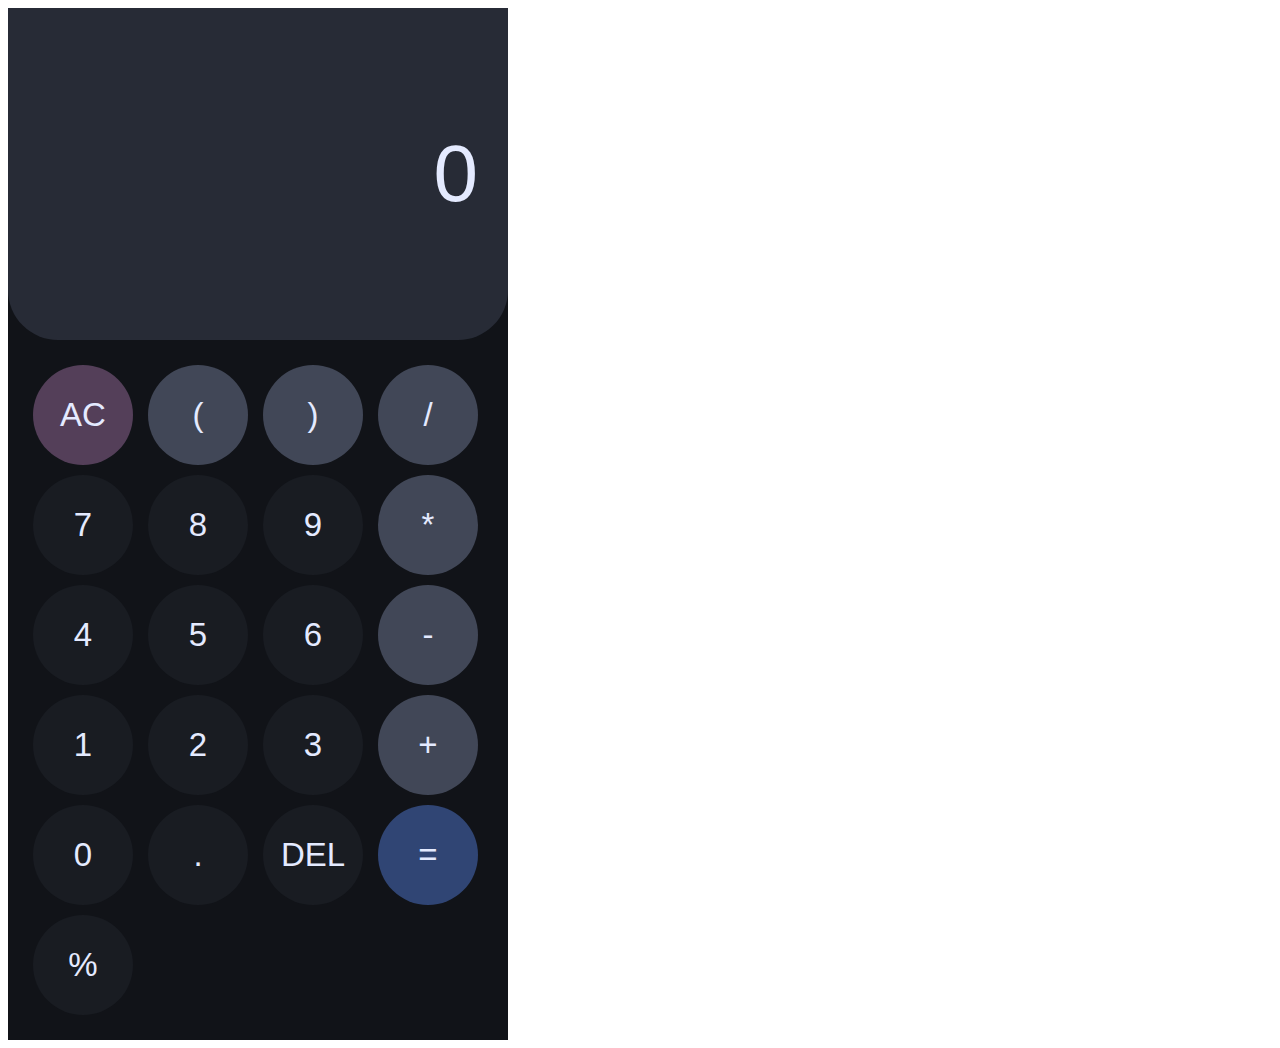
<file: index.html>
<!DOCTYPE html>
<html lang="en">
<head>
    <meta charset="UTF-8">
    <meta name="viewport" content="width=device-width, initial-scale=1.0">
    <link rel="stylesheet" href="styles.css">
    <title>CALCULATOR</title>
</head>
<body>
    <div id="calculator">
        <div id="display" class="display">0</div>
        <div id="buttons">
                <button class="delete" onclick="clearDisplay()"> AC </button>
                <button class= "operator" onclick="appendToDisplay('(')"> ( </button>
                <button class = "operator" onclick="appendToDisplay(')')"> ) </button>
                <button class = "operator" onclick="appendToDisplay('/')"> / </button>
                <button onclick="appendToDisplay('7')"> 7 </button>
                <button onclick="appendToDisplay('8')"> 8 </button>
                <button onclick="appendToDisplay('9')"> 9 </button>
                <button class = "operator" onclick="appendToDisplay('*')"> * </button>
                <button onclick="appendToDisplay('4')"> 4 </button>
                <button onclick="appendToDisplay('5')"> 5 </button>
                <button onclick="appendToDisplay('6')"> 6 </button>
                <button class = "operator" onclick="appendToDisplay('-')"> - </button>
                <button onclick="appendToDisplay('1')"> 1 </button>
                <button onclick="appendToDisplay('2')"> 2 </button>
                <button onclick="appendToDisplay('3')"> 3 </button>
                <button class = "operator" onclick="appendToDisplay('+')"> + </button>
                <button onclick="appendToDisplay('0')"> 0 </button>
                <button onclick="appendToDisplay('.')"> . </button>
                <button onclick="clearLastElement()"> DEL </button>
                <button class = "equals" onclick="calculateResult()"> = </button>
                <button onclick="appendToDisplay('%')"> % </button>
            </div>
        </div>
    </div>
    <script src="index.js">
    </script>
</body>
</html>
</file>
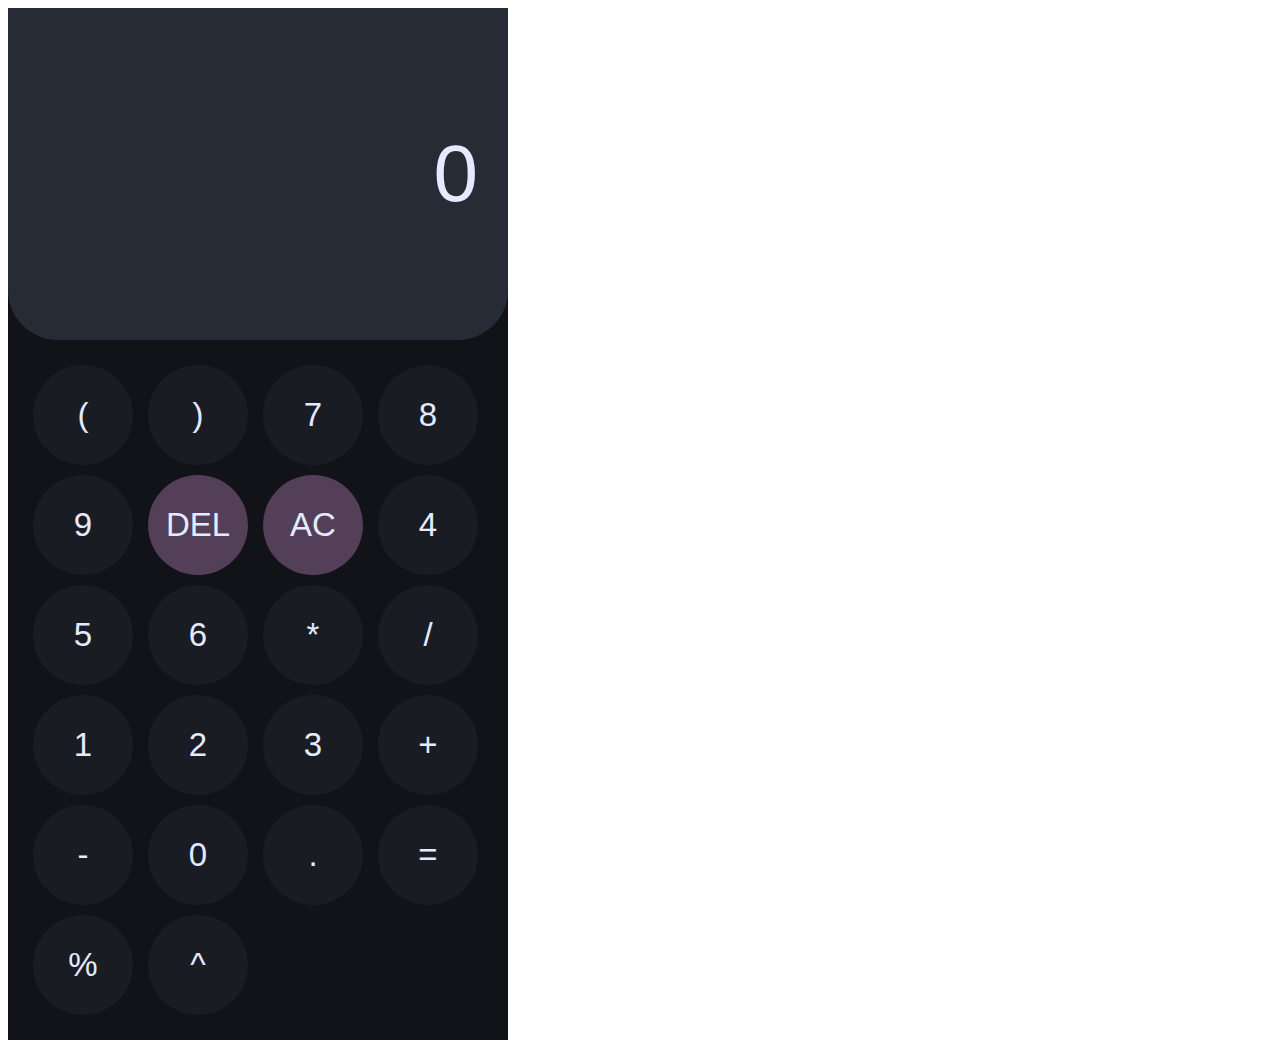
<file: calculator/index.html>
<!DOCTYPE html>
<html lang="en">
<head>
    <meta charset="UTF-8">
    <meta name="viewport" content="width=device-width, initial-scale=1.0">
    <link rel="stylesheet" href="styles.css">
    <title>CALCULATOR</title>
</head>
<body>
    <div id="calculator">
        <div id="display" class="display">0</div>
        <div id="buttons">
                <button onclick="appendToDisplay('(')"> ( </button>
                <button onclick="appendToDisplay(')')"> ) </button>
                <button onclick="appendToDisplay('7')"> 7 </button>
                <button onclick="appendToDisplay('8')"> 8 </button>
                <button onclick="appendToDisplay('9')"> 9 </button>
                <button class="delete" onclick="clearLastElement()"> DEL </button>
                <button class="delete" onclick="clearDisplay()"> AC </button>
                <button onclick="appendToDisplay('4')"> 4 </button>
                <button onclick="appendToDisplay('5')"> 5 </button>
                <button onclick="appendToDisplay('6')"> 6 </button>
                <button onclick="appendToDisplay('*')"> * </button>
                <button onclick="appendToDisplay('/')"> / </button>
                <button onclick="appendToDisplay('1')"> 1 </button>
                <button onclick="appendToDisplay('2')"> 2 </button>
                <button onclick="appendToDisplay('3')"> 3 </button>
                <button onclick="appendToDisplay('+')"> + </button>
                <button onclick="appendToDisplay('-')"> - </button>
                <button onclick="appendToDisplay('0')"> 0 </button>
                <button onclick="appendToDisplay('.')"> . </button>
                <button onclick="calculateResult()"> = </button>
                <button onclick="appendToDisplay('%')"> % </button>
                <button onclick="appendToDisplay('**')"> ^ </button>
            </div>
        </div>
    </div>
    <script src="index.js">
    </script>
</body>
</html>
</file>
<file: styles.css>
#calculator{
    font-family: Arial, sans-serif;
    overflow: hidden;
    max-width: 500px;
    background-color: #111318;
}

button{
    width:100px;
    height:100px;
    border-radius: 90px;
    border : none;
    background-color:#191c22;
    color:white;
    font-family: 'Arial';
    font-size: 33px;
    cursor: pointer;
    color: #e4eaff;
}
#display{
    border:none;
    font-size:80px;
    text-align: right;
    padding: 120px 30px 120px 30px;
    color: #e4eaff;
    background-color:#272b36;
    border-radius: 0px 0px 50px 50px;
    
}
#buttons{
    display: grid;
    grid-template-columns: repeat(4, 1fr);
    gap: 10px;
    padding:25px;

}
button:hover{
    background-color: #3a4348 ;
}
.operator {
    background-color: #414757;
}
.equals {
    background-color: #304574;
}
.delete {
    background-color: #543f59;
}
</file>
<file: calculator/styles.css>
#calculator{
    font-family: Arial, sans-serif;
    overflow: hidden;
    max-width: 500px;
    background-color: #111318;
}

button{
    width:100px;
    height:100px;
    border-radius: 90px;
    border : none;
    background-color:#191c22;
    color:white;
    font-family: 'Arial';
    font-size: 33px;
    cursor: pointer;
    color: #e4eaff;
}
#display{
    border:none;
    font-size:80px;
    text-align: right;
    padding: 120px 30px 120px 30px;
    color: #e4eaff;
    background-color:#272b36;
    border-radius: 0px 0px 50px 50px;
    
}
#buttons{
    display: grid;
    grid-template-columns: repeat(4, 1fr);
    gap: 10px;
    padding:25px;

}
button:hover{
    background-color: #3a4348 ;
}
.operator {
    background-color: #414757;
}
.equals {
    background-color: #304574;
}
.delete {
    background-color: #543f59;
}
</file>
